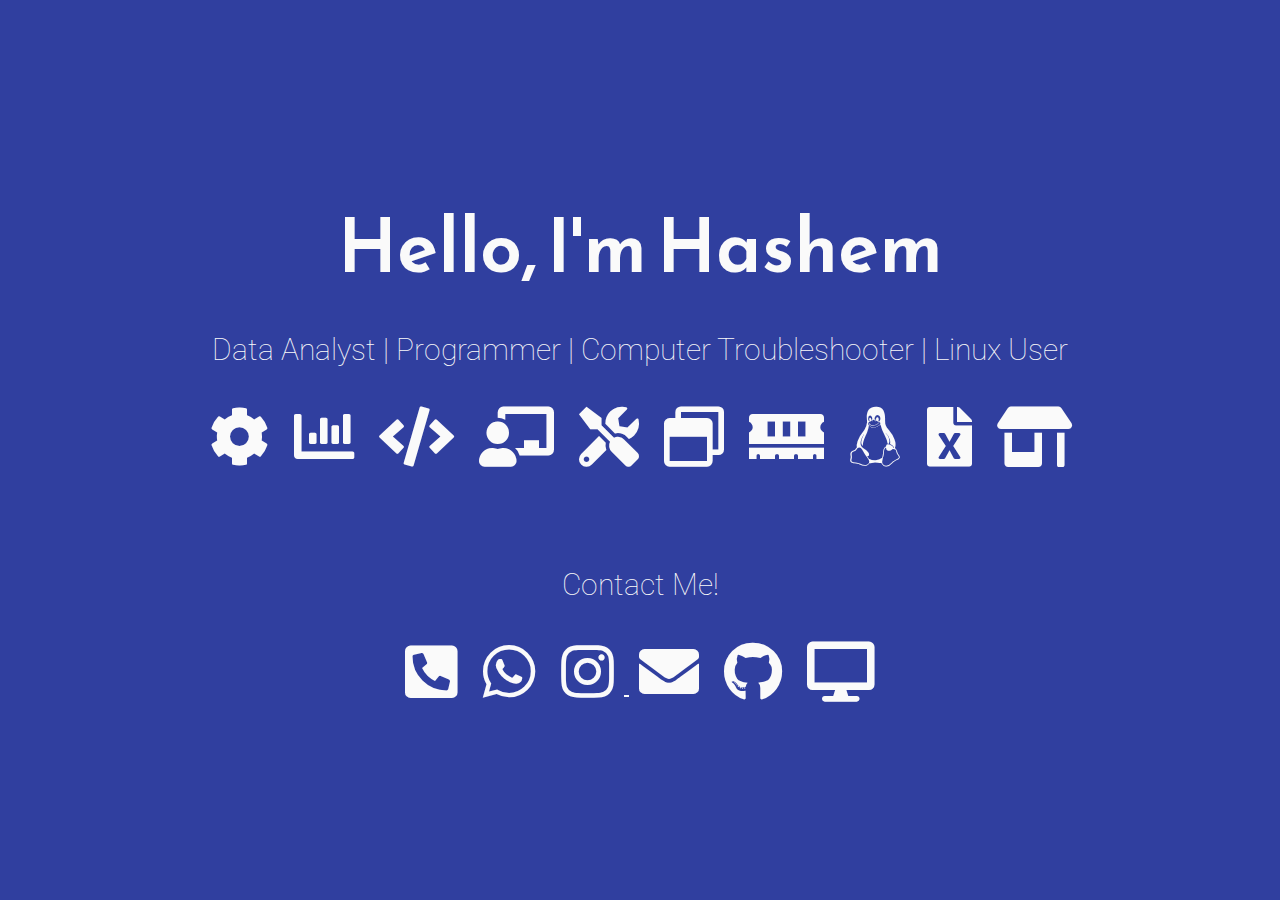
<file: index.html>
<!DOCTYPE html>
<html>
  <head>
    
    <!-- Global site tag (gtag.js) - Google Analytics -->
    <script async src="https://www.googletagmanager.com/gtag/js?id=UA-210082017-1"></script>
    <script>
      window.dataLayer = window.dataLayer || [];
      function gtag(){dataLayer.push(arguments);}
      gtag('js', new Date());

      gtag('config', 'UA-210082017-1');
    </script>
    
    <meta charset="utf-8" />
    <meta http-equiv="X-UA-Compatible" content="IE=edge" />
    <meta name="viewport" content="width=device-width, initial-scale=1.0" />

    <title>Hashem Ahmed | Freelancer</title>

    <link rel="icon" href="favicon.ico" type="image/png" />

    <link
      href="https://fonts.googleapis.com/css?family=Reem+Kufi|Roboto:300"
      rel="stylesheet"
    />
    <link
      href="https://use.fontawesome.com/releases/v5.12.0/css/all.css"
      rel="stylesheet"
    />
    <link rel="stylesheet" href="css/reset.css" />
    <link rel="stylesheet" href="css/styles.css" />
    <link rel="stylesheet" href="css/themes/indigo-white.css" />
  </head>
  <body>
    <main>
      <div class="intro">Hello, I'm Hashem</div>
      <div class="tagline">
        Data Analyst | Programmer | Computer Troubleshooter | Linux User
      </div>
      <div class="icons-social">
        <a target="_blank" title="Automation Scripting"
          ><i class="fas fa-cog"></i
        ></a>
        <a target="_blank" title="Data Analysis"
          ><i class="fas fa-chart-bar"></i
        ></a>
        <a target="_blank" title="Programming"><i class="fas fa-code"></i></a>
        <a target="_blank" title="Moodle LMS">
          <i class="fas fa-chalkboard-teacher"></i
        ></a>
        <a target="_blank" title="Computer Repair">
          <i class="fas fa-tools"></i
        ></a>
        <a target="_blank" title="Software Installation">
          <i class="far fa-window-restore"></i
        ></a>
        <a target="_blank" title="Hardware Upgrade">
          <i class="fas fa-memory"></i
        ></a>
        <a target="_blank" title="Linux"> <i class="fab fa-linux"></i></a>
        <a target="_blank" title="Excel-based Solutions">
          <i class="fas fa-file-excel"></i
        ></a>
        <a target="_blank" title="Small Business Solutions">
          <i class="fas fa-store-alt"></i
        ></a>
      </div>
      <div class="tagline"></div>
      <div class="tagline">
        Contact Me!
      </div>
      <div class="icons-social">
        <a target="_blank" href="tel:+973 33660836"
          ><i class="fas fa-phone-square-alt"></i
        ></a>
        <a target="_blank" href="https://wa.me/97333660836"
          ><i class="fab fa-whatsapp"></i
        ></a>
        <a target="_blank" href="https://www.instagram.com/hahashem2020/"
          ><i class="fab fa-instagram"></i>
        </a>
        <a target="_blank" href="mailto:ha.hashem@outlook.com"
          ><i class="fas fa-envelope"></i
        ></a>
        <a target="_blank" href="https://github.com/ha-hashem/"
          ><i class="fab fa-github"></i
        ></a>
        <a target="_blank" href="https://hahashem.netlify.app/"
          ><i class="fas fa-desktop"></i>
        </a>
      </div>
    </main>
  </body>
</html>
</file>
<file: css/styles.css>
/* Typography */

html {
	font-family: 'Roboto', sans-serif;
}

@media (min-width: 576px) {
	html {
		font-size: 14px;
	}
}

@media (min-width: 768px) {
	html {
		font-size: 16px;
	}
}

@media (min-width: 992px) {
	html {
		font-size: 18px;
	}
}

@media (min-width: 1200px) {
	html {
		font-size: 20px;
	}
}

.icons-social i {
	font-size: 3em;
}

/* Custom Styles */

main {
	display: flex;
	flex-direction: column;
	min-height: 100vh;
	justify-content: center;
	padding: 0 30px;
	text-align: center;
}

main > .intro {
	font-family: 'Reem Kufi', sans-serif;
	font-size: 3.75em;
	font-weight: 600;
}

main > .tagline {
	font-size: 1.5rem;
	margin: 1.5rem 0;
	font-weight: 100;
}

.icons-social i {
	padding: 10px;
}

.devto {
	margin-bottom: -0.20rem;
}

.devto svg {
	margin-bottom: -0.20rem;
	margin-left: 0.675rem;;
	width: 2.65rem;
	height: 2.65rem;
}
</file>
<file: css/themes/indigo-white.css>
/* Theme */

main {
	background: #303f9f;
	color: #FAFAFA;
}

.icons-social a {
	color: #FAFAFA;
}

.icons-social a svg path{
	fill: #FAFAFA;
}
</file>
